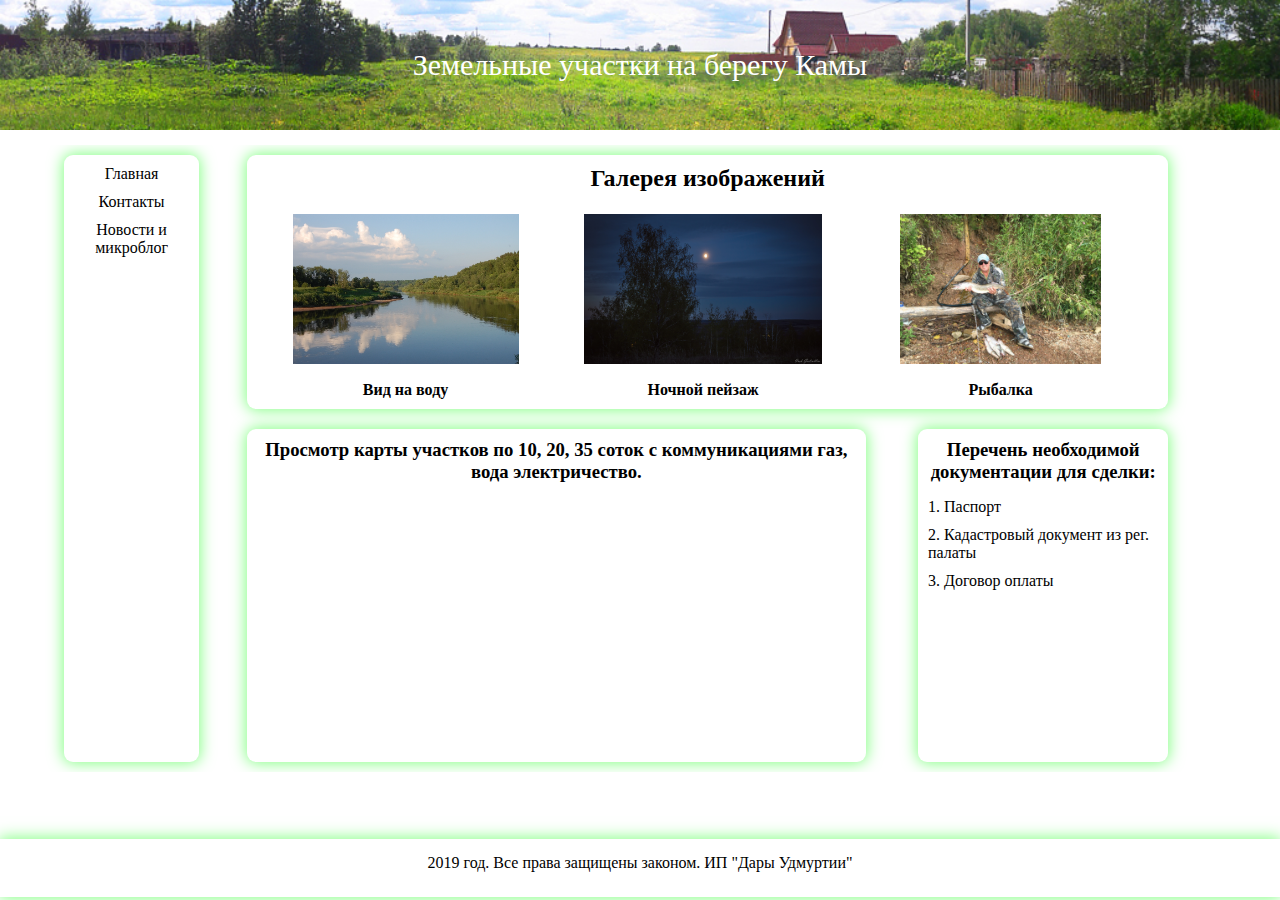
<file: index.html>
<!DOCTYPE html>
<html>
<head>
	<meta charset="utf-8">
	<meta name="description" content="Продажа земельных участков на берегу Камы.">
	<meta name="keywords" content="Питиримов, земельные, участки, Кама, купить, продажа">
	<meta name="author" content="Michael">
	<meta name="viewport" content="width=device-width, initial-scale=1.0">
	<title>Земельные участки на берегу Камы</title>
	<link rel="stylesheet" type="text/css" href="styles/main.css">
	<link rel="stylesheet" type="text/css" href="styles/style-tablet.css">
	<link rel="stylesheet" type="text/css" href="styles/style-mobile.css">
	<link rel="shortcut icon" href="assets/favicon.ico">
</head>
<body>
	<header>
		<div class="wrap">
			<a href="index.html">Земельные участки на берегу Камы</a>
		</div>
	</header>
	<section class="main">
		<div class="wrap">
			<div class="menu">
				<ul>
					<li><a href="index.html">Главная</a></li>
					<li><a href="pages/contacts.html">Контакты</a></li>
					<li><a href="pages/news.html">Новости и микроблог</a></li>
				</ul>
			</div>
			<div class="content-obertka">
				<div class="content">
					<h2>Галерея изображений</h2>
					<div class="blocks-3">
						<img class="img-responsive" src="assets/water.jpg">
							<h4>Вид на воду</h4>
					</div>
					<div class="blocks-3">
						<img class="img-responsive" src="assets/night.jpg">
						<h4>Ночной пейзаж</h4>
					</div>
					<div class="blocks-3">
						<img class="img-responsive" src="assets/fishing.jpg">
						<h4>Рыбалка</h4>
					</div>
				</div>
				<div class="doublecont">
					<div class="content content-65">
						<h3>Просмотр карты участков по 10, 20, 35 соток с коммуникациями газ, вода электричество.</h3>
						<iframe src="https://yandex.ru/map-widget/v1/?um=constructor%3A5abbf2ba982b6a7efbf43e8f9d93294fe348dec1abb3535b94c95e2316b6bf67&amp;source=constructor" width="100%" height="250" frameborder="0"></iframe>
					</div>
					<div class="content content-25">
						<h3>Перечень необходимой документации для сделки:</h3>
						<ul>
							<li>1. Паспорт</li>
							<li>2. Кадастровый документ из рег. палаты</li>
							<li>3. Договор оплаты</li>
						</ul>
					</div>
				</div>
			</div>
	</section>
	<footer>
		<p class="text-center">2019 год. Все права защищены законом. ИП "Дары Удмуртии"</p>
	</footer>
</body>
</html>
</file>
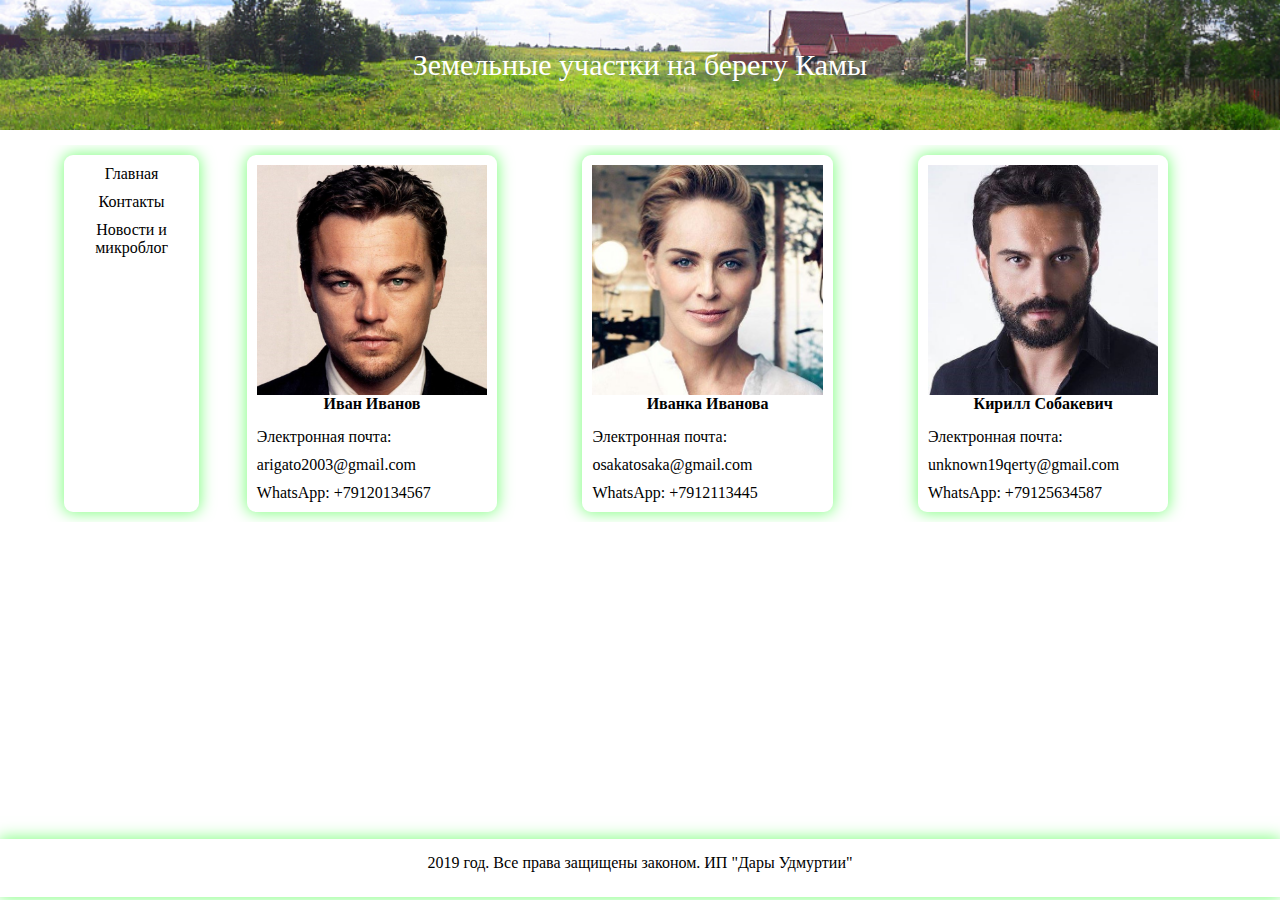
<file: pages/contacts.html>
<!DOCTYPE html>
<html>
<head>
	<meta charset="utf-8">
	<meta name="description" content="Продажа земельных участков на берегу Камы.">
	<meta name="keywords" content="Питиримов, земельные, участки, Кама, купить, продажа">
	<meta name="author" content="Michael">
	<meta name="viewport" content="width=device-width, initial-scale=1.0">
	<title>Земельные участки на берегу Камы</title>
	<link rel="stylesheet" type="text/css" href="../styles/main.css">
	<link rel="stylesheet" type="text/css" href="../styles/style-tablet.css">
	<link rel="stylesheet" type="text/css" href="../styles/style-mobile.css">
	<link rel="shortcut icon" href="../assets/favicon.ico">
</head>
<body>
	<header>
		<div class="wrap">
			<a href="../index.html">Земельные участки на берегу Камы</a>
		</div>
	</header>
	<section class="main">
		<div class="wrap">
			<div class="menu">
				<ul>
					<li><a href="../index.html">Главная</a></li>
					<li><a href="contacts.html">Контакты</a></li>
					<li><a href="news.html">Новости и микроблог</a></li>
				</ul>
			</div>
			<div class="content-obertka cont">
				<div class="vizitka">
					<img class="img-responsive" src="../assets/kontact1.jpg">
					<b>Иван Иванов</b>
					<ul>
						<li>Электронная почта:</li>
						<li><a href="mailto:arigato2003@gmail.com">arigato2003@gmail.com</a></li>
						<li>WhatsApp: <a href="tel:+79120134567">+79120134567</a></li>
					</ul>
				</div>
				<div class="vizitka">
					<img class="img-responsive" src="../assets/kontact2.jpg">
					<b>Иванка Иванова</b>
					<ul>
						<li>Электронная почта:</li>
						<li><a href="mailto:osakatosaka@gmail.com">osakatosaka@gmail.com</a></li>
						<li>WhatsApp: <a href="tel:+79120134567">+7912113445</a></li>
					</ul>
				</div>
				<div class="vizitka">
					<img class="img-responsive" src="../assets/kontact3.jpg">
					<b>Кирилл Собакевич</b>
					<ul>
						<li>Электронная почта:</li>
						<li><a href="mailto:unknown19qerty@gmail.com">unknown19qerty@gmail.com</a></li>
						<li>WhatsApp: <a href="tel:+79120134567">+79125634587</a></li>
					</ul>
				</div>
			</div>
	</section>
	<footer>
		<p class="text-center">2019 год. Все права защищены законом. ИП "Дары Удмуртии"</p>
	</footer>
</body>
</html>
</file>
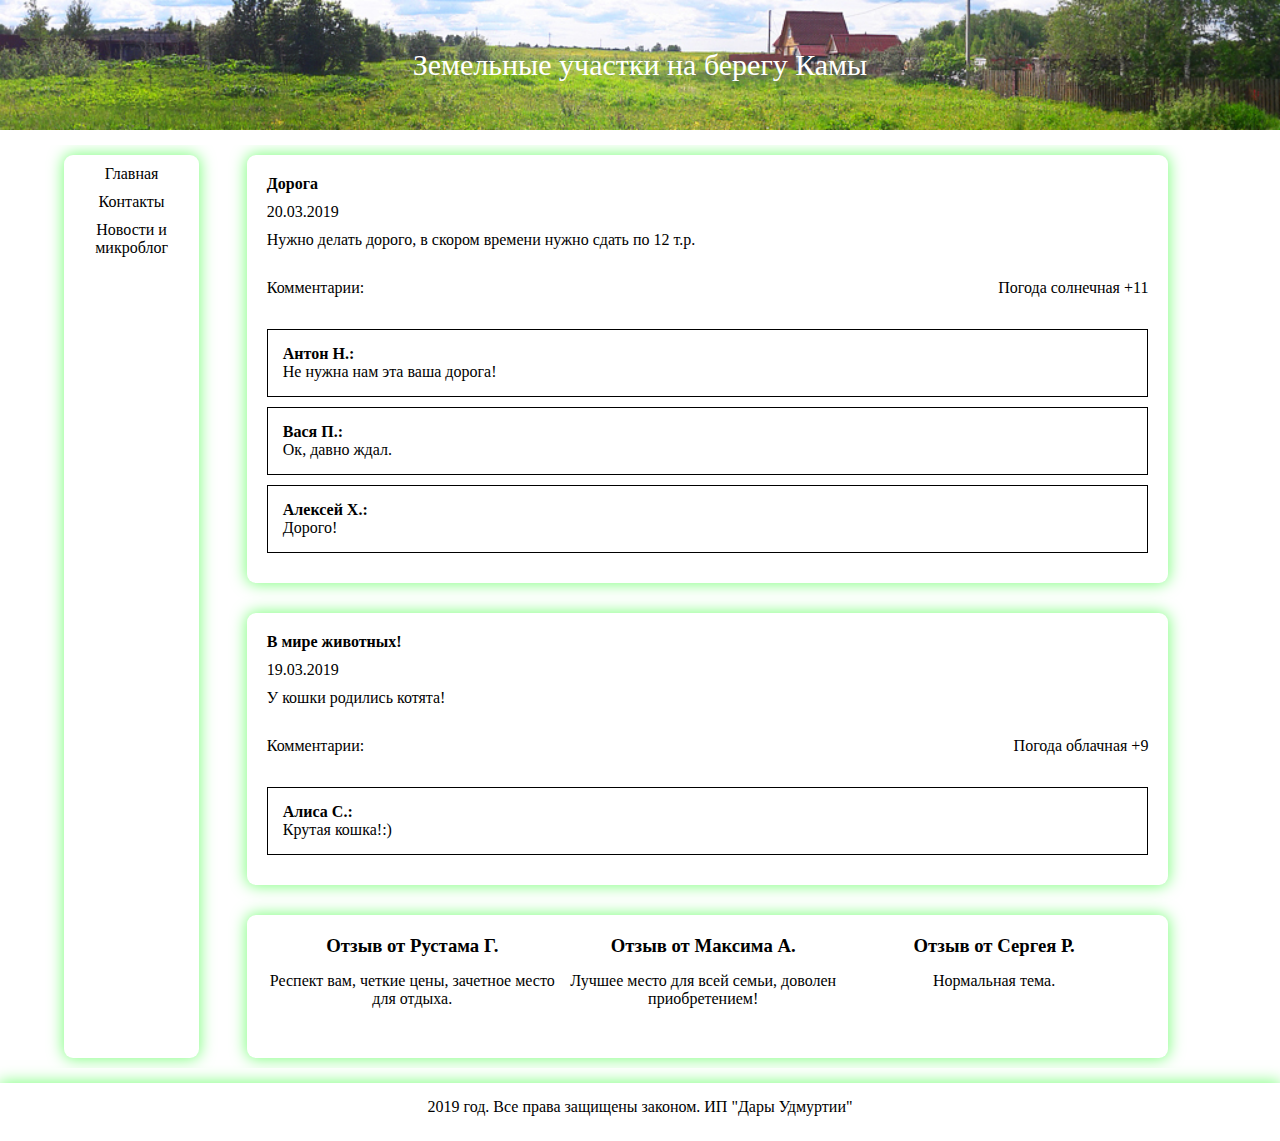
<file: pages/news.html>
<!DOCTYPE html>
<html>
<head>
	<meta charset="utf-8">
	<meta name="description" content="Продажа земельных участков на берегу Камы.">
	<meta name="keywords" content="Питиримов, земельные, участки, Кама, купить, продажа">
	<meta name="author" content="Michael">
	<meta name="viewport" content="width=device-width, initial-scale=1.0">
	<title>Земельные участки на берегу Камы</title>
	<link rel="stylesheet" type="text/css" href="../styles/main.css">
	<link rel="stylesheet" type="text/css" href="../styles/style-tablet.css">
	<link rel="stylesheet" type="text/css" href="../styles/style-mobile.css">
	<link rel="shortcut icon" href="../assets/favicon.ico">
</head>
<body>
	<header>
		<div class="wrap">
			<a href="../index.html">Земельные участки на берегу Камы</a>
		</div>
	</header>
	<section class="main">
		<div class="wrap">
			<div class="menu">
				<ul>
					<li><a href="../index.html">Главная</a></li>
					<li><a href="contacts.html">Контакты</a></li>
					<li><a href="news.html">Новости и микроблог</a></li>
				</ul>
			</div>
			<div class="content-obertka">
				<div class="news">
					<h4>Дорога</h4>
					<div class="date">20.03.2019</div>
					<p>Нужно делать дорого, в скором времени нужно сдать по 12 т.р.</p>
					<div class="news-foot">
						<div class="comment">Комментарии:</div>
						<div class="author">Погода солнечная +11</div>
					</div>
					<div class="comment-block">
						<div class="us-name"><b>Антон Н.:</b></div>
						<p>Не нужна нам эта ваша дорога!</p>
					</div>
					<div class="comment-block">
						<div class="us-name"><b>Вася П.:</b></div>
						<p>Ок, давно ждал.</p>
					</div>
					<div class="comment-block">
						<div class="us-name"><b>Алексей Х.:</b></div>
						<p>Дорого!</p>
					</div>
				</div>
				<div class="news">
					<h4>В мире животных!</h4>
					<div class="date">19.03.2019</div>
					<p>У кошки родились котята!</p>
					<div class="news-foot">
						<div class="comment">Комментарии:</div>
						<div class="author">Погода облачная +9</div>
					</div>
					<div class="comment-block">
						<div class="us-name"><b>Алиса С.:</b></div>
						<p>Крутая кошка!:)</p>
					</div>
				</div>
				<div class="news">
					<div class="blocks-3">
						<h3>Отзыв от Рустама Г.</h3>
						<p>Респект вам, четкие цены, зачетное место для отдыха. </p>
					</div>
					<div class="blocks-3">
						<h3>Отзыв от Максима А.</h3>
						<p>Лучшее место для всей семьи, доволен приобретением!</p>
					</div>
					<div class="blocks-3">
						<h3>Отзыв от Сергея Р.</h3>
						<p>Нормальная тема.</p>
					</div>
				</div>
			</div>
	</section>
	<footer>
		<p class="text-center">2019 год. Все права защищены законом. ИП "Дары Удмуртии"</p>
	</footer>
</body>
</html>
</file>
<file: styles/main.css>
* {
	margin: 0;
	padding: 0;
	outline: none;
}

body {
	font-family: Tahoma;
	display: grid;
	color: #000;
}

h1, h2 {
	margin-bottom: 15px;
}

p {
	margin-bottom: 10px;
}

a {
	text-decoration: none;
	color: #fff;
}

ul li {
	padding-bottom: 10px;
	list-style: none;
}

ul li:last-child {
	padding-bottom: 0;
}

a:hover {
	text-decoration: underline;
}

.wrap {
	max-width: 1582px;
	padding: 0 5%;
	margin: 0 auto;
	overflow: hidden;
}

section, footer, header, nav {
	padding-top: 15px;
	padding-bottom: 15px;
}

.list-inline {
	padding-left: 0;
	margin-left: -5px;
	list-style: none;
}

.list-inline li {
	display: inline-block;
	padding-left: 10px;
}

.list-inline li:first-child {
	padding-left: 6px;
}

.list-inline li a {
	text-decoration: none;
}

.list-inline li a:hover {
	text-decoration: underline;
}

.text-center {
	text-align: center;
}

.img-responsive {
	display: block;
	max-width: 100%;
	height: auto;
}

header {
	background: url('../assets/zemelniyuchastok.jpeg') center center;
	background-size: cover;
}

header .wrap {
	display: flex;
	justify-content: center;
	align-items: center;
	height: 100px
}

header a {
	font-size: 30px;
}

.main {
	min-height: calc(82vh - 59px);
}

.main .wrap {
	display: flex;
	align-items: stretch;
}

.menu, .content, .vizitka, .news {
	margin-top: 10px;
	margin-bottom: 10px;
	box-shadow: 0 0 15px 1px rgba(4, 255, 0, 0.5);
	border-radius: 9px;
    padding: 10px;
}

.menu {
	float: left;
	width: 10%;
	text-align: center;
}

.menu a {
	color: #000;
}

.content-obertka {
	width: 80%;
	margin-left: auto;
	margin-right: auto;
}

.content {
	overflow: hidden;
	margin-left: auto;
	margin-right: auto;
}

.doublecont {
	display: flex; 
	align-items: stretch; 
	justify-content: space-between;
}

.content-65 {
	width: 65%;
	margin-left: unset;
	margin-right: unset;
}

.content-25 {
	width: 25%;
	margin-left: unset;
	margin-right: unset;
}

.content h1, h2, h3 {
	text-align: center;
	margin-bottom: 15px;
	color: #000;
}

.blocks-3 {
	float: left;
	width: 33%;
	text-align: center;
}

.blocks-3 img {
	margin: 0 auto;
	border: 7px solid #fff;
	height: 150px;
	margin-bottom: 10px;
}

.cont {
	display: flex;
	justify-content: space-between;
}

.vizitka {
	width: 25%;
}

.vizitka img {
	margin: 0 auto;
}

.vizitka a {
	color: #000;
}

.vizitka b {
	display: block;
	text-align: center;
	margin-bottom: 15px;
}

.news {
	overflow: hidden;
	padding: 20px;
	margin-bottom: 30px;
	background: #fff;
	color: #000;
	border-radius: 9px;
}

.news:last-child {
	margin-bottom: 10px;
}

.news h4, .date {
	margin-bottom: 10px;
}

.news p {
	margin-bottom: 30px;
}

.news-foot {
	margin-bottom: 80px;
}

.magic-helper {
	margin-bottom: 80px;
}

.magic-helper:first-child {
	margin-bottom: 30px;
}

.comment, .fir, .magic-helper p {
	float: left;
}

.author, .sec {
	float: right;
}

.comment-block {
	overflow: hidden;
	border: 1px solid;
	margin-bottom: 10px;
	padding: 15px;
	color: #000;
}

.comment-block p {
	margin-bottom: 0;
}

footer {
	box-shadow: 0 0 15px 1px rgba(4, 255, 0, 0.5);
}
</file>
<file: styles/style-tablet.css>
@media (max-width: 1023px) {
	.doublecont, .cont {
		display: unset;
	}

	.content-65, .content-25, .vizitka {
		width: unset;
	}

	.vizitka {
		overflow: hidden;
	}

	.vizitka img {
		padding-right: 10px;
		margin: 0;
		float: left;
	}

	.vizitka b {
		text-align: left;
	}
}
</file>
<file: styles/style-mobile.css>
@media (max-width: 767px) {
	.main .wrap {
		display: block;
	}

	.menu, .content-obertka {
		float: unset;
		width: unset;
	}

	.blocks-3 {
		width: 100%;
	}

	.vizitka, .vizitka b {
		text-align: center;
	}

	.vizitka img {
		float: unset;
		margin: 0 auto;
	}
}
</file>
